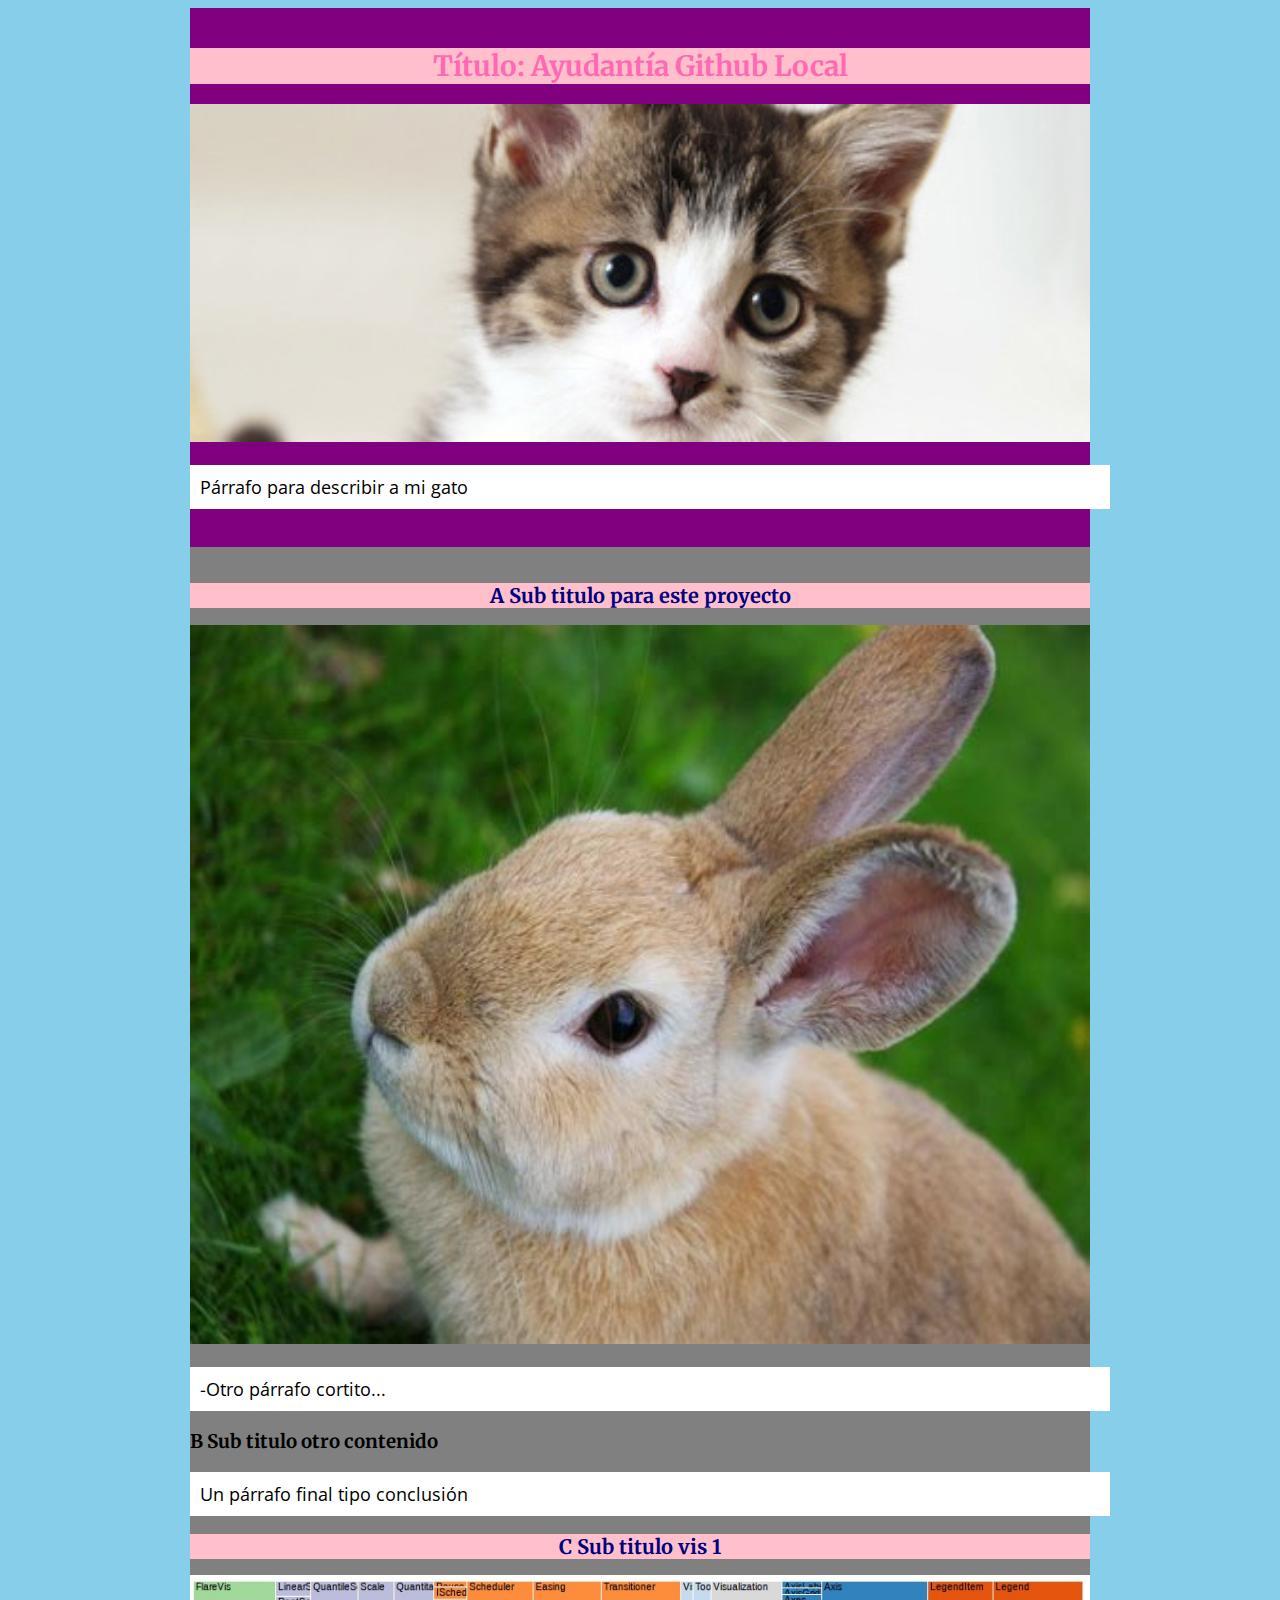
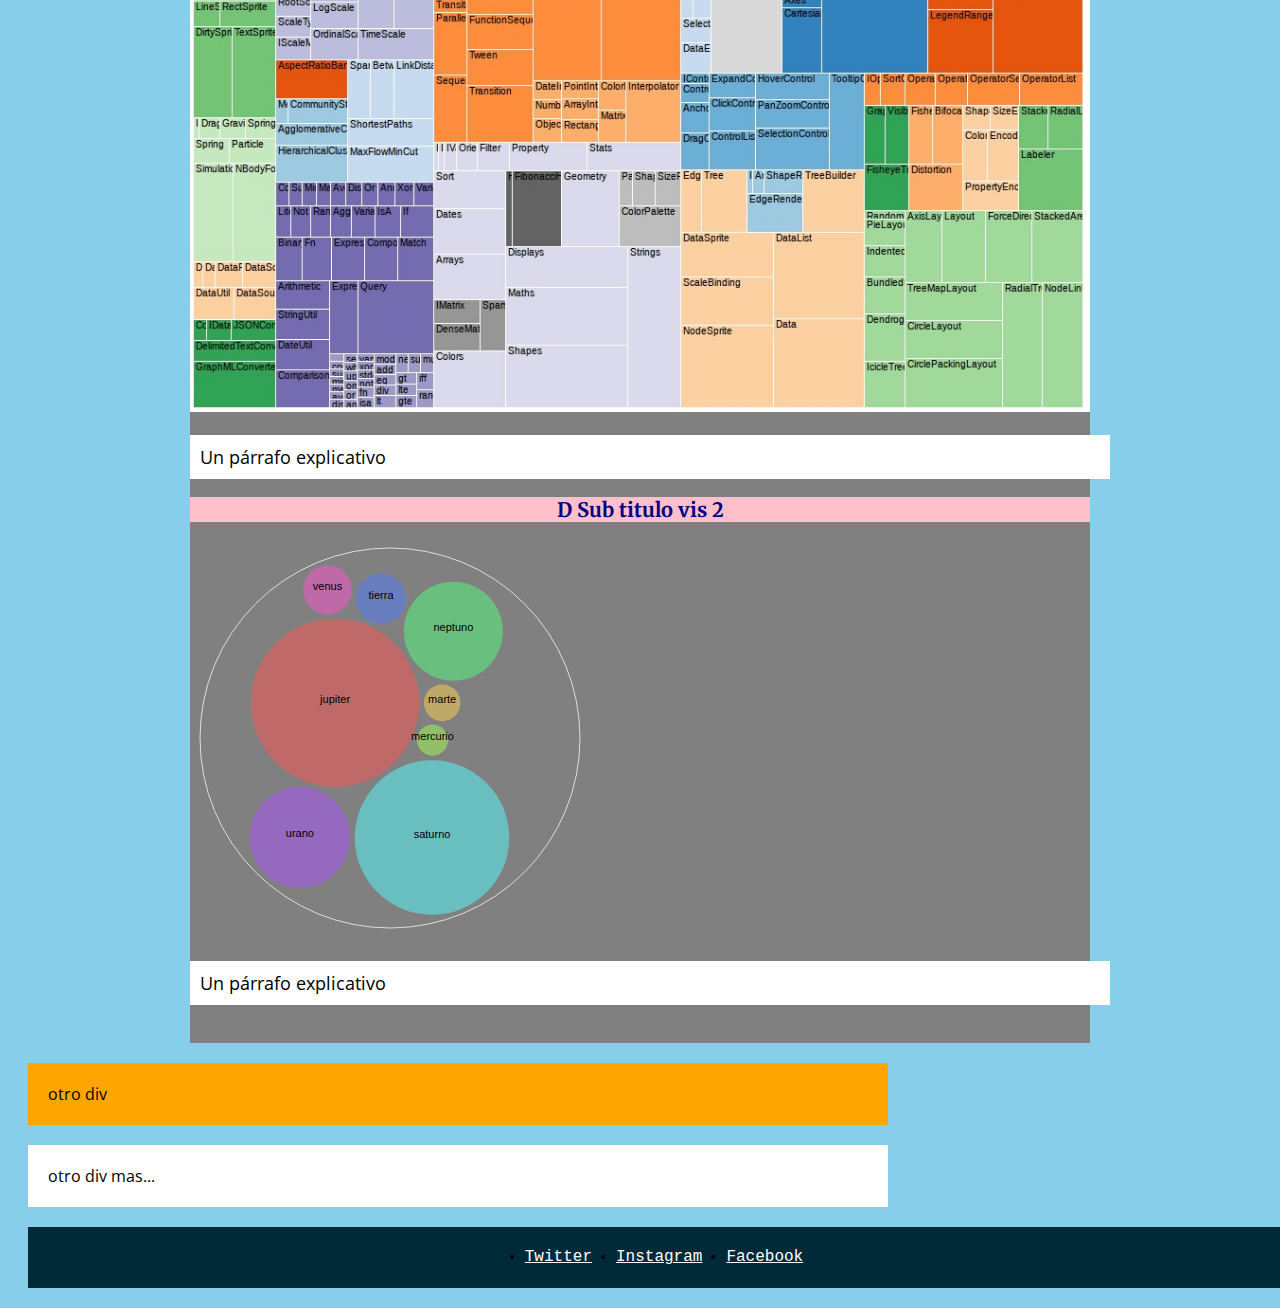
<file: index.html>
<!DOCTYPE html>
<html>
<head>
	<meta charset="utf-8">
	<!-- Nombre en pestaña  -->
	<title>DTS</title>
	<!-- Importar hoja de estilo  -->
	<link rel="stylesheet" href="style.css">
	<!-- Importar tipografías-->
	<link rel="preconnect" href="https://fonts.googleapis.com">
	<link rel="preconnect" href="https://fonts.gstatic.com" crossorigin>
	<link href="https://fonts.googleapis.com/css2?family=Merriweather&family=Open+Sans:wght@300&display=swap" rel="stylesheet">

</head>

<header> <!-- En el header va el encabezado de nuestra pagina-->


	<div id="introduccion">
		<h1>Título: Ayudantía Github Local</h1>
		<img src="img/imagen01.jpg">
		<p>Párrafo para describir a mi gato</p>
	</div>


</header>


<body> <!-- En el body va el cuerpo de nuestra pagina -->


	<div id="contenedor">
        
		<h2>A Sub titulo para este proyecto</h2>
				<img src="img/imagen02.jpg">
		<p>-Otro párrafo cortito...</p>
			
		<h3>B Sub titulo otro contenido</h3>
		<p>Un párrafo final tipo conclusión</p>

		<h2>C Sub titulo vis 1</h2>
		<img src="img/vis01.jpg">
		<p>Un párrafo explicativo</p>

		<h2>D Sub titulo vis 2</h3>
		<object data="img/vis02.svg" type="image/svg+xml"></object>
		<p>Un párrafo explicativo</p>

	</div><!-- cierre div contenedor -->


	<div id="desarrollo">
		otro div
	</div>


	<div id="conclusion">
		otro div mas...
	</div>

	</div>

</body>


<footer>   <!-- En el footer va el pie de pagina de nuestra web -->

	<div class="info-footer">
		<ul class="lista-footer">
	    	<li><a href="/">Twitter</a></li>
	    	<li><a href="/">Instagram</a></li>
	    	<li><a href="/">Facebook</a></li>
		</ul>
	</div>

</footer>


</html>
</file>
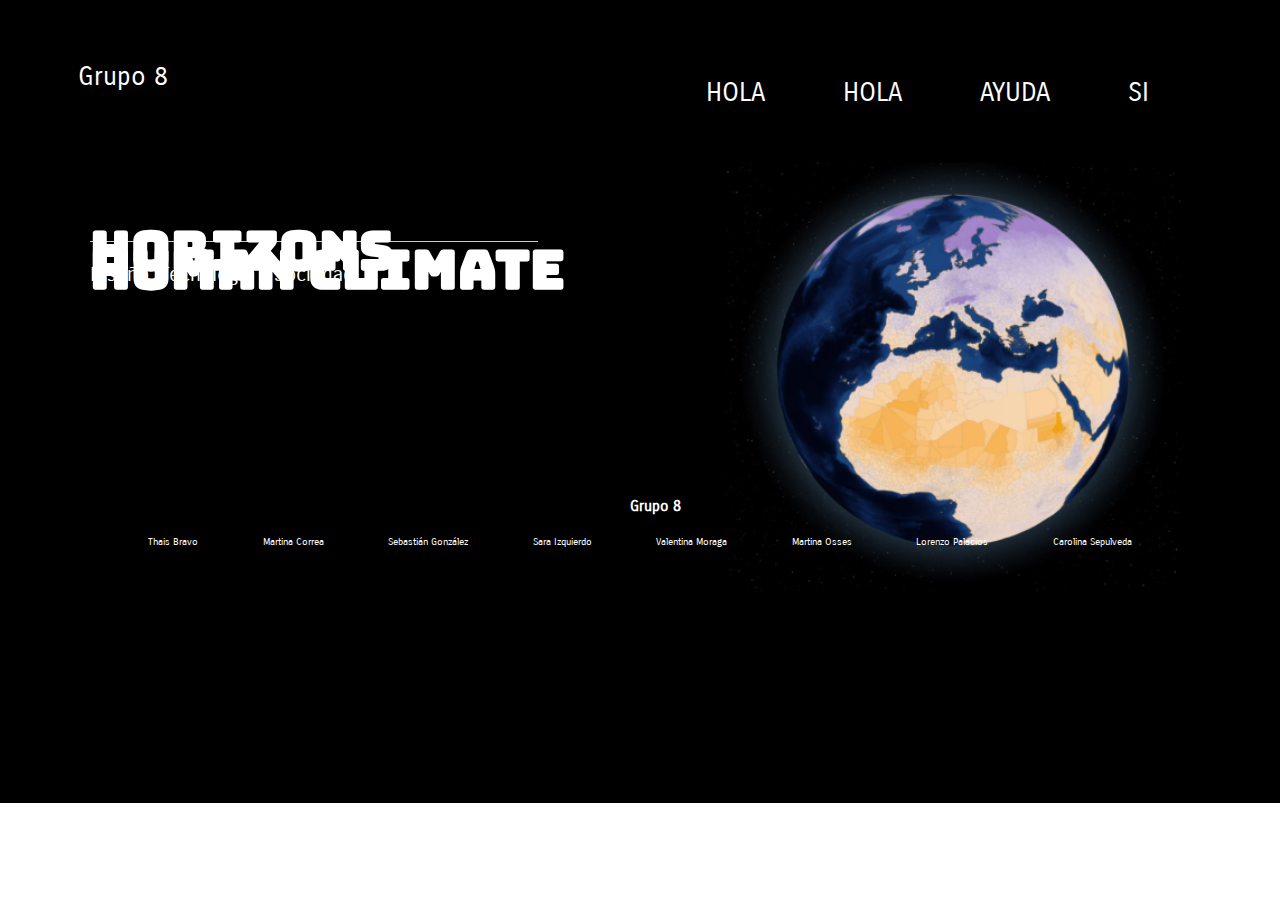
<file: pagina web/index.html>
<!DOCTYPE html>
<html>
<head>
	<meta charset="utf-8">
	<meta name="viewport" content="width=device-width, initial-scale=1">
	<title>Ensayo web dts</title>
	<link rel="stylesheet" type="text/css" href="style.css">
</head>
<body>

   <header>
   	<div id="header">
   		<h1> Grupo 8 </h1>

         <nav>
           <li><a href="#">HOLA</a></li>
           <li><a href= "#">HOLA</a></li>
          <li><a href= "#">AYUDA</a></li>
          <li><a href= "#">SI</a></li>
         </nav>
   	</div>
   </header>

   <main>


      <div class="mid">
         <h1 id="bot1">HUMAN CLIMATE</h1>
         <h1 id="bot2">HORIZONS</h1>

      </div>

      <div class="line"></div>

      <div class="midbot">
         <h2>Diseño, Tecnología y Sociedad</h2>
      </div>
   </main>

   <footer>

   	<div id="final">
   	  <div id="gr">
   	   <h3> Grupo 8 </h3>
         </div>

      <div id="in">
   	   <p id="integrante"> Thais Bravo </p>
   	   <p id="integrante"> Martina Correa </p>
   	   <p id="integrante"> Sebastián González </p>
   	   <p id="integrante"> Sara Izquierdo </p>
   	   <p id="integrante"> Valentina Moraga </p>
   	   <p id="integrante"> Martina Osses </p>
   	   <p id="integrante"> Lorenzo Palacios </p>
   	   <p id="integrante"> Carolina Sepulveda </p>
   	</div>

        </p>
    </div>

   </footer>


</body>
</html>
</file>
<file: style.css>
body{ /* body selecciona el cuerpo general y lo pinta */
	background-color: skyblue; /* https://www.w3schools.com/colors/colors_names.asp */  
	font-family: 'Open Sans', sans-serif;
			}

#introduccion{/* selecciona el div y lo pinta */
	width: 900px;
	padding: 20px 0px;
	margin: 0px;
	background: purple;
	margin: 0 auto; /* centrar elementos dentro de este div */
	float: center;  /* otras opciones son left, right */
}

#contenedor{/* selecciona el div y lo pinta */
	width: 900px; 
	padding: 20px 0px;
	margin: 0px;
	background: gray;
	margin: 0 auto; /* centrar elementos dentro de este div */
	float: center;  /* otras opciones son left, right */
}

div{/* selecciona el div y lo pinta */
	width: 820px; 
	padding: 20px;
	margin: 20px 20px;
	background: white;
}
#desarrollo{/* selecciona el id y lo pinta */
	background-color: orange;
	}

h1{/* selecciona el header o titulo 1 y lo pinta */
	background-color: pink;
	width: 100%;
	padding: 0px;
	margin: 20px 0px;
	border: 0px solid blue;
	font-size: 28px;
	color: hotpink;
	text-align: center;
	font-family: 'Merriweather', serif;
	}

h2 {/* selecciona el header o titulo 3 y lo pinta */
	background: pink;
	font-size: 20px;
	color: navy;
	font-family: 'Merriweather', serif;
	text-align: center;
	}

h3 {
	font-family: 'Merriweather', serif;
}

p {/* selecciona el parrafo y lo pinta */
	background-color: white;
	width: 100%;
	padding: 10px;
	font-size: 18px;
	}

img{/* selecciona las imagenes y las formatea */
	border: 0px solid gray;
	width: 100%;
	}


.info-footer {
  display: flex;
  width: 100%;
  background-color: #002a38;
  line-height: 1.3;
  font-family: Menlo, monospace;
}

.lista-footer {
  display: inline-grid;
  grid-template-columns: auto auto auto auto auto auto;
  grid-auto-flow: row;
  grid-gap: 24px;
  justify-items: center;
  margin: auto;
}

a{
	color: white;
}
</file>
<file: pagina web/style.css>
@import url('https://fonts.googleapis.com/css2?family=Bungee&family=Carrois+Gothic&display=swap');


body {font-family: sans-serif;
     background-image: url(img/fondo.png);
     background-repeat: no-repeat;
     background-size: 100% auto;

}

header {
     display: inline-flex;
     justify-content: space-between;
     align-items: center;
     padding: 10px;
     text-align: center;
     margin: 2vw;
     margin-left: 60px;
     margin-right: 40px;
}

header h1{
     float: left;
     color: white;
     display: inline-flex;
     font-family: Carrois Gothic;
     font-size: 2vw;
     font-weight: 200;
}

header nav {
     font-size: 32px;
     font-family: sans-serif;
     color: white;
     display: inline-block;
     position: absolute;
     top: 6.5vh;
     right: 4vw;
     margin-right: 20px;
     margin-top: 8px;
     font-family: Carrois Gothic;
     font-size: 2vw;
     font-weight: 200;
}

nav li {
     display: inline-flex;
     padding: 10px;
     text-decoration: none;
     margin-right: 50px;
}

nav li a{
     text-decoration: none;
     color: white;
}

main {
     margin-left: 50px;
     margin-right: 50px;
     margin-top: 5vh;
}

main div{
     display: block;
     color: white;
     text-align: left;
}

.mid {
     margin-right: 2.5vw;
     margin-left: 2.5vw;     
}

.mid h1{
     font-family: 'Bungee', cursive;
     font-size: 4.2vw;
     color: white;     
}


.mid #bot1 {
     margin-top: 10vh;
     margin-bottom: -10vh;
}

.mid #bot2 {
     margin-top: -10vh;
}

.midbot {
     margin-right: 2.5vw;
     margin-left: 2.5vw;
     margin-top: 0vh;
}

.line {
     height: 1px;
     background-color: #ccc;
     margin: 20px 0;
     width: 35vw;
     margin-right: 2.5vw;
     margin-left: 2.5vw;
     margin-top: -9vh; 
}

.midbot h2{
     font-family: Carrois Gothic;
     font-size: 1.6vw;
     font-weight: 200;
     color: white;
}

footer {
     text-align: center;
     align-items: center;
     align-self: center;
     justify-content: center;
     box-align: center;
     margin-top: 15vh;
     width: 100%; 

}

footer h3{
     margin-top: 5vh;
     color: white;
     font-family: Carrois Gothic;
     font-size: 1.2vw;

}

footer p{
     margin-top: -10vh;
     color: white;
     font-family: Carrois Gothic;
     font-size: 0.8vw;
     margin-bottom: -1vh;
}

#final {

	    margin: 0 auto;}

  #gr {padding-top: 30px;
       padding-left: 30px;
       text-align: center}

  #id {display: flex;
}

#integrante {
     display: inline-flex;
     padding: 30px;
     text-align: center;
     justify-content: center;
}
</file>
